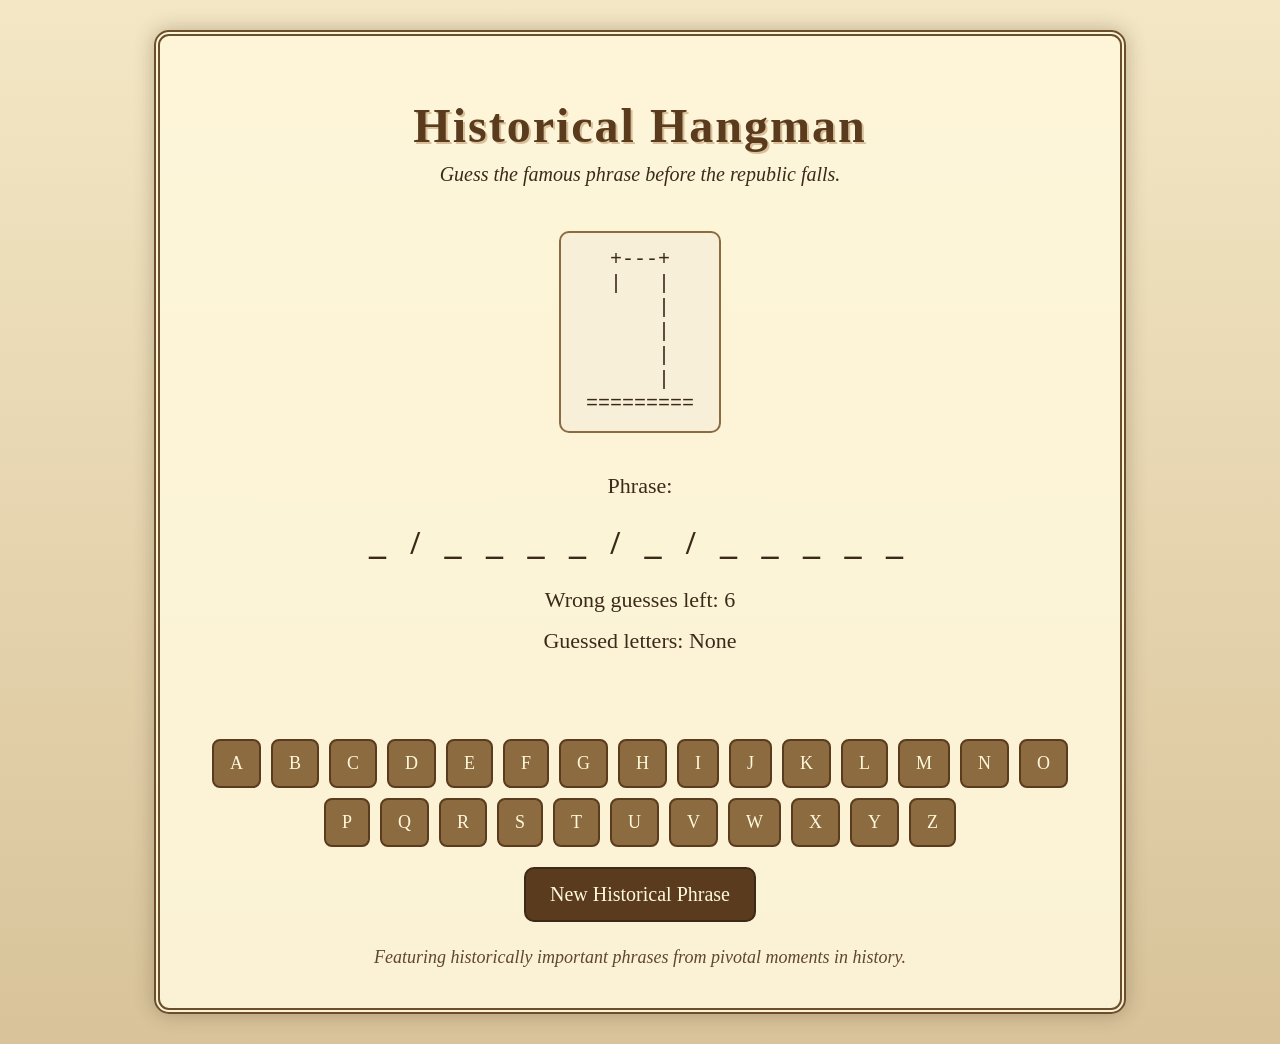
<file: ai.html>
<!DOCTYPE html>
<html lang="en">
<head>
  <meta charset="UTF-8">
  <meta name="viewport" content="width=device-width, initial-scale=1.0">
  <title>Historical Hangman</title>
  <style>
    body {
      margin: 0;
      padding: 0;
      font-family: Georgia, "Times New Roman", serif;
      background: linear-gradient(to bottom, #f4e7c5, #d8c39a);
      color: #3b2a1a;
      text-align: center;
    }

    .container {
      max-width: 900px;
      margin: 30px auto;
      padding: 30px;
      background-color: rgba(255, 248, 220, 0.9);
      border: 6px double #6b4f2a;
      border-radius: 15px;
      box-shadow: 0 0 20px rgba(59, 42, 26, 0.3);
    }

    h1 {
      font-size: 48px;
      margin-bottom: 10px;
      letter-spacing: 2px;
      color: #5a3b1d;
      text-shadow: 2px 2px #d9c09a;
    }

    p {
      font-size: 20px;
      margin: 10px 0;
    }

    .subtitle {
      font-style: italic;
      margin-bottom: 25px;
    }

    .hangman-box {
      display: flex;
      flex-direction: column;
      align-items: center;
      margin: 20px 0;
    }

    pre {
      font-size: 20px;
      line-height: 1.2;
      background-color: #f8efd8;
      border: 2px solid #8b6b3f;
      padding: 15px 25px;
      border-radius: 10px;
      display: inline-block;
      text-align: left;
    }

    .phrase {
      font-size: 34px;
      letter-spacing: 8px;
      margin: 25px 0;
      font-weight: bold;
      word-wrap: break-word;
    }

    .info {
      font-size: 22px;
      margin: 15px 0;
    }

    .letters {
      margin-top: 20px;
    }

    .letters button {
      margin: 5px;
      padding: 12px 16px;
      font-size: 18px;
      font-family: Georgia, "Times New Roman", serif;
      background-color: #8b6b3f;
      color: #fff8dc;
      border: 2px solid #5a3b1d;
      border-radius: 8px;
      cursor: pointer;
      transition: 0.2s;
    }

    .letters button:hover {
      background-color: #6d4d28;
    }

    .letters button:disabled {
      background-color: #b9a27d;
      color: #eee;
      cursor: not-allowed;
    }

    .message {
      font-size: 28px;
      margin: 20px 0;
      min-height: 40px;
      color: #7a1f1f;
      font-weight: bold;
    }

    .reset-btn {
      margin-top: 15px;
      padding: 14px 24px;
      font-size: 20px;
      font-family: Georgia, "Times New Roman", serif;
      background-color: #5a3b1d;
      color: #fff8dc;
      border: 2px solid #3b2a1a;
      border-radius: 10px;
      cursor: pointer;
    }

    .reset-btn:hover {
      background-color: #3b2a1a;
    }

    .footer-note {
      margin-top: 25px;
      font-size: 18px;
      font-style: italic;
      color: #5f4630;
    }

    @media (max-width: 700px) {
      .phrase {
        font-size: 24px;
        letter-spacing: 4px;
      }

      h1 {
        font-size: 34px;
      }

      .letters button {
        padding: 10px 12px;
        font-size: 16px;
      }
    }
  </style>
</head>
<body>
  <div class="container">
    <h1>Historical Hangman</h1>
    <p class="subtitle">Guess the famous phrase before the republic falls.</p>

    <div class="hangman-box">
      <pre id="hangmanDrawing"></pre>
    </div>

    <p class="info">Phrase:</p>
    <div class="phrase" id="phraseDisplay"></div>

    <p class="info">Wrong guesses left: <span id="guessesLeft"></span></p>
    <p class="info">Guessed letters: <span id="guessedLetters">None</span></p>

    <div class="message" id="message"></div>

    <div class="letters" id="letters"></div>

    <button class="reset-btn" onclick="startGame()">New Historical Phrase</button>

    <p class="footer-note">Featuring historically important phrases from pivotal moments in history.</p>
  </div>

  <script>
    const phrases = [
      "the declaration of independence",
      "we the people",
      "give me liberty or give me death",
      "four score and seven years ago",
      "government of the people by the people for the people",
      "life liberty and the pursuit of happiness",
      "ask not what your country can do for you",
      "a house divided against itself cannot stand",
      "i have a dream",
      "speak softly and carry a big stick"
    ];

    const hangmanStages = [
`  +---+
  |   |
      |
      |
      |
      |
=========`,
`  +---+
  |   |
  O   |
      |
      |
      |
=========`,
`  +---+
  |   |
  O   |
  |   |
      |
      |
=========`,
`  +---+
  |   |
  O   |
 /|   |
      |
      |
=========`,
`  +---+
  |   |
  O   |
 /|\\  |
      |
      |
=========`,
`  +---+
  |   |
  O   |
 /|\\  |
 /    |
      |
=========`,
`  +---+
  |   |
  O   |
 /|\\  |
 / \\  |
      |
=========`
    ];

    let chosenPhrase = "";
    let guessed = [];
    let wrongGuesses = 0;
    const maxWrong = 6;

    function startGame() {
      chosenPhrase = phrases[Math.floor(Math.random() * phrases.length)];
      guessed = [];
      wrongGuesses = 0;
      document.getElementById("message").textContent = "";
      createLetterButtons();
      updateDisplay();
    }

    function createLetterButtons() {
      const lettersDiv = document.getElementById("letters");
      lettersDiv.innerHTML = "";

      for (let i = 65; i <= 90; i++) {
        const letter = String.fromCharCode(i).toLowerCase();
        const button = document.createElement("button");
        button.textContent = letter.toUpperCase();
        button.onclick = function() {
          guessLetter(letter, button);
        };
        lettersDiv.appendChild(button);
      }
    }

    function guessLetter(letter, button) {
      button.disabled = true;
      guessed.push(letter);

      if (!chosenPhrase.includes(letter)) {
        wrongGuesses++;
      }

      updateDisplay();
      checkGameStatus();
    }

    function updateDisplay() {
      let display = "";

      for (let char of chosenPhrase) {
        if (char === " ") {
          display += " / ";
        } else if (guessed.includes(char)) {
          display += char.toUpperCase() + " ";
        } else {
          display += "_ ";
        }
      }

      document.getElementById("phraseDisplay").textContent = display;
      document.getElementById("guessesLeft").textContent = maxWrong - wrongGuesses;
      document.getElementById("guessedLetters").textContent = guessed.length ? guessed.map(l => l.toUpperCase()).join(", ") : "None";
      document.getElementById("hangmanDrawing").textContent = hangmanStages[wrongGuesses];
    }

    function checkGameStatus() {
      const uniqueLetters = [...new Set(chosenPhrase.replace(/ /g, "").split(""))];
      const won = uniqueLetters.every(letter => guessed.includes(letter));

      if (won) {
        document.getElementById("message").textContent = "Victory! You preserved the phrase of history.";
        disableAllButtons();
      } else if (wrongGuesses >= maxWrong) {
        document.getElementById("message").textContent = "Defeat! The phrase was: " + chosenPhrase.toUpperCase();
        disableAllButtons();
      }
    }

    function disableAllButtons() {
      const buttons = document.querySelectorAll(".letters button");
      buttons.forEach(button => button.disabled = true);
    }

    startGame();
  </script>
</body>
</html>
</file>
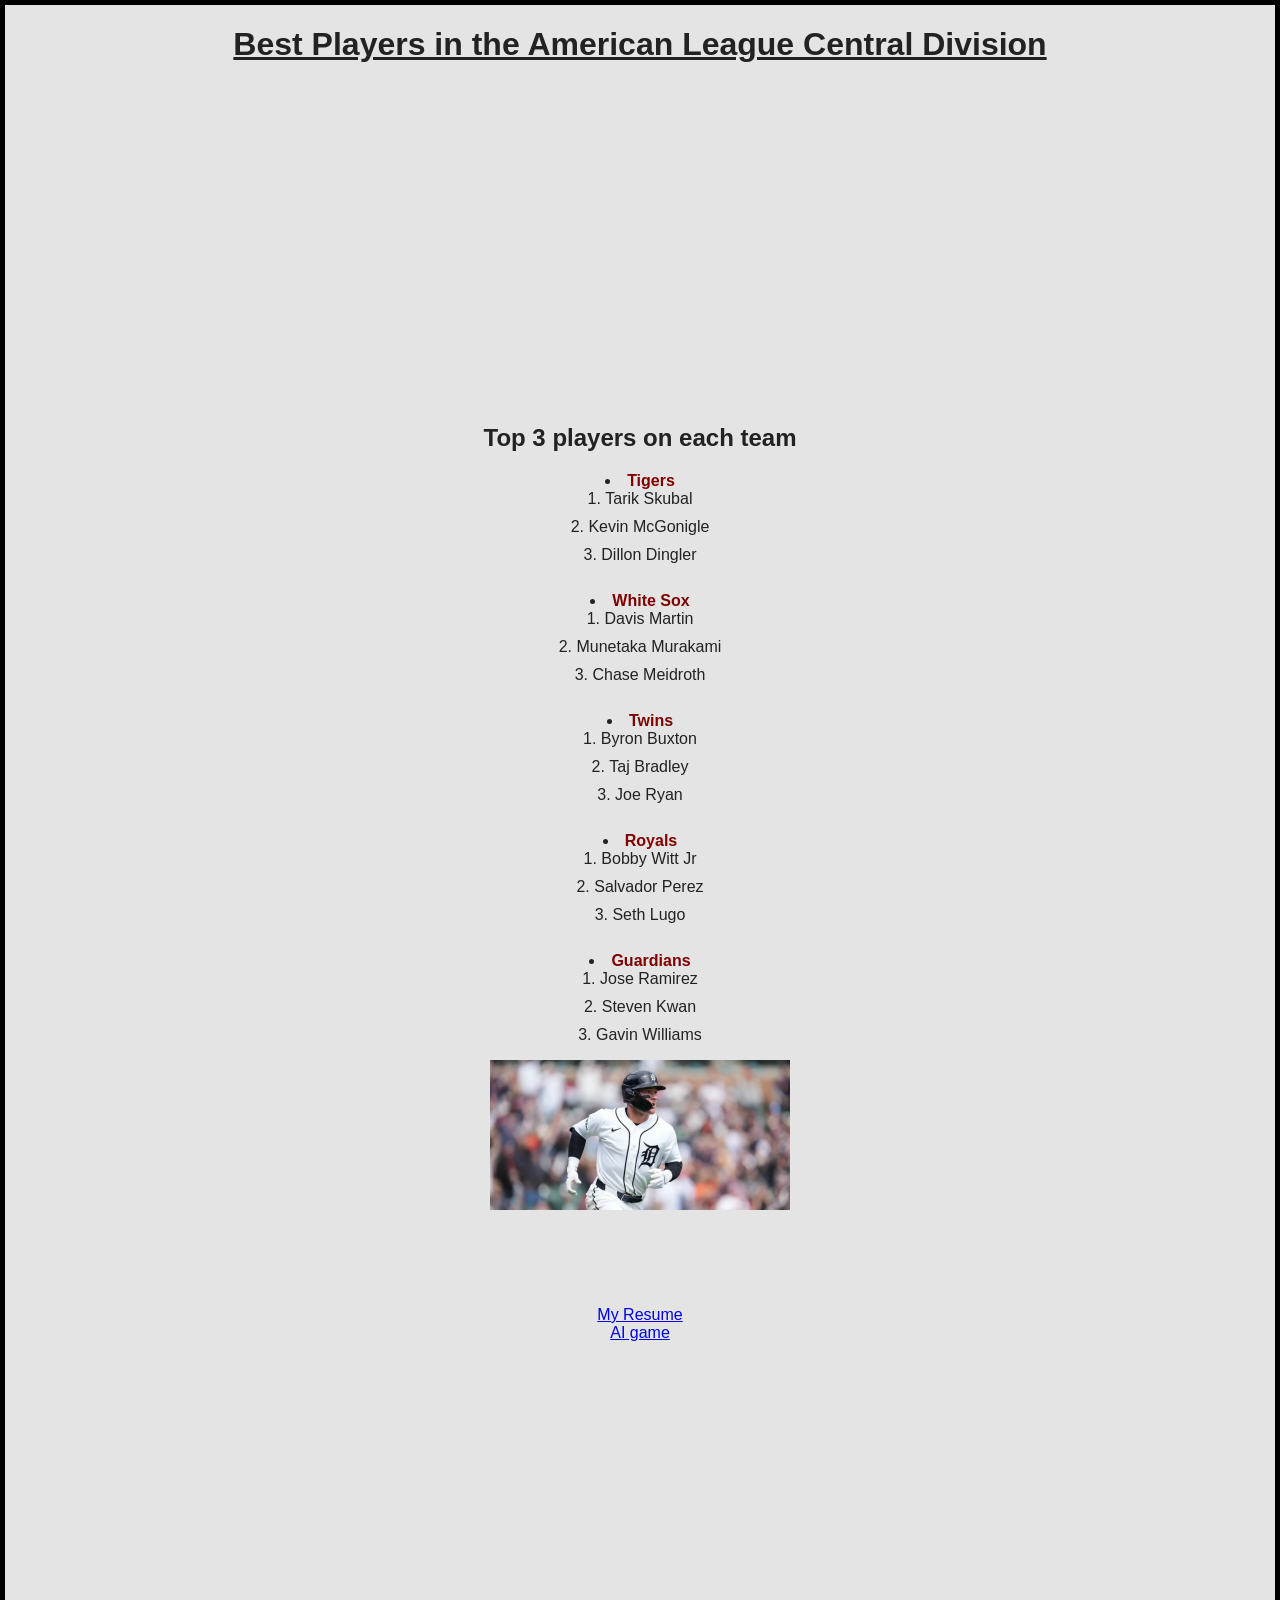
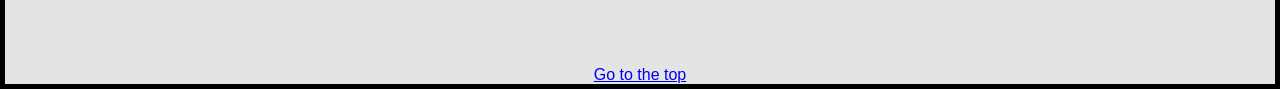
<file: fromscratch.html>
<!DOCTYPE html>
<html lang="en">
<head>
    <meta charset="UTF-8">
    <meta name="viewport" content="width=device-width, initial-scale=1.0">
    <title>AL Central Baseball</title>
    <link rel="stylesheet" type="text/css" href="css/mystyles.css">
</head>
<body>
   <h1 id="top">Best Players in the American League Central Division</h1>
   <iframe width="560" height="315" src="https://www.youtube.com/embed/WvB0ef07y4Y?si=aftqK8U7CCEMKO7L" title="YouTube video player" frameborder="0" allow="accelerometer; autoplay; clipboard-write; encrypted-media; gyroscope; picture-in-picture; web-share" referrerpolicy="strict-origin-when-cross-origin" allowfullscreen></iframe>
   <h2>Top 3 players on each team</h2>
<ul style="text-align: center; list-style-position: inside; padding: 0;">


  <li>
    <strong>Tigers</strong>
    <ol style="list-style-position: inside; padding: 0;">
      <li>Tarik Skubal</li>
      <li>Kevin McGonigle</li>
      <li>Dillon Dingler</li>
    </ol>
  </li>
<br>
  <li>
    <strong>White Sox</strong>
    <ol style="list-style-position: inside; padding: 0;">
      <li>Davis Martin</li>
      <li>Munetaka Murakami</li>
      <li>Chase Meidroth</li>
    </ol>
  </li>
<br>
  <li>
    <strong>Twins</strong>
    <ol style="list-style-position: inside; padding: 0;">
      <li>Byron Buxton</li>
      <li>Taj Bradley</li>
      <li>Joe Ryan</li>
    </ol>
  </li>
<br>
  <li>
    <strong>Royals</strong>
    <ol style="list-style-position: inside; padding: 0;">
      <li>Bobby Witt Jr</li>
      <li>Salvador Perez</li>
      <li>Seth Lugo</li>
    </ol>
  </li>
<br>
  <li>
    <strong>Guardians</strong>
    <ol style="list-style-position: inside; padding: 0;">
      <li>Jose Ramirez</li>
      <li>Steven Kwan</li>
      <li>Gavin Williams</li>
    </ol>
  </li>


</ul>
   
   
   <img src="assets/img/mcgooo.webp" alt="Kevin McGonigle" width="300">
   <br> <br> <br> <br> <br>
<div class="graph-section">
    <div class='tableauPlaceholder' id='viz1776279657703' style='position: relative'><noscript><a href='#'><img alt='Sheet 1 ' src='https:&#47;&#47;public.tableau.com&#47;static&#47;images&#47;ta&#47;tableauproject_17762796437630&#47;Sheet1&#47;1_rss.png' style='border: none' /></a></noscript><object class='tableauViz'  style='display:none;'><param name='host_url' value='https%3A%2F%2Fpublic.tableau.com%2F' /> <param name='embed_code_version' value='3' /> <param name='site_root' value='' /><param name='name' value='tableauproject_17762796437630&#47;Sheet1' /><param name='tabs' value='no' /><param name='toolbar' value='yes' /><param name='static_image' value='https:&#47;&#47;public.tableau.com&#47;static&#47;images&#47;ta&#47;tableauproject_17762796437630&#47;Sheet1&#47;1.png' /> <param name='animate_transition' value='yes' /><param name='display_static_image' value='yes' /><param name='display_spinner' value='yes' /><param name='display_overlay' value='yes' /><param name='display_count' value='yes' /><param name='language' value='en-US' /><param name='filter' value='publish=yes' /></object></div>                <script type='text/javascript'>                    var divElement = document.getElementById('viz1776279657703');                    var vizElement = divElement.getElementsByTagName('object')[0];                    vizElement.style.width='100%';vizElement.style.height=(divElement.offsetWidth*0.75)+'px';                    var scriptElement = document.createElement('script');                    scriptElement.src = 'https://public.tableau.com/javascripts/api/viz_v1.js';                    vizElement.parentNode.insertBefore(scriptElement, vizElement);                </script>
</div>
   <a href=index.html>My Resume</a>
   <br>
   <a href="ai.html">AI game</a>
   <br><br><br><br><br><br><br><br><br><br><br><br><br><br><br><br><br><br><br>
   <a href="#top">Go to the top</a>
</body>
</html>
</file>
<file: css/mystyles.css>
p{
    font-weight: bold;
    font-size: 16px;
}


#top{
    text-decoration: underline;
}


.emphasizeText{
    font-style: italic;
    color: red;
}


body{
    background-color: rgb(219, 219, 219);
    font-family: 'Segoe UI', Tahoma, Geneva, Verdana, sans-serif;
    text-align: center;
    border: 5px solid black;
    margin: 20px;
    padding: 20px;
}


body {
  background-color: #e4e4e4;
  font-family: Arial, sans-serif;
  color: #222222;
  margin: 0;
  padding: 0;
}


.header {
  text-align: center;
  padding: 20px;
  background-color: #c9a9cf;
}


.video-section {
  text-align: center;
  margin: 30px auto;
}


.players-section {
  width: 60%;
  margin: 0 auto;
  text-align: center;
  background-color: #e6d6e8;
  padding: 20px;
  border-radius: 10px;
}


.players-section h2 {
  color: darkblue;
  font-family: Georgia, serif;
}


ul, ol {
  list-style-position: inside;
  padding: 0;
}


li {
  margin-bottom: 10px;
}


strong {
  color: maroon;
  font-family: Verdana, sans-serif;
}

.graph-section {
  width: 600px;
  margin: 20px auto;
  text-align: center;
}
</file>
